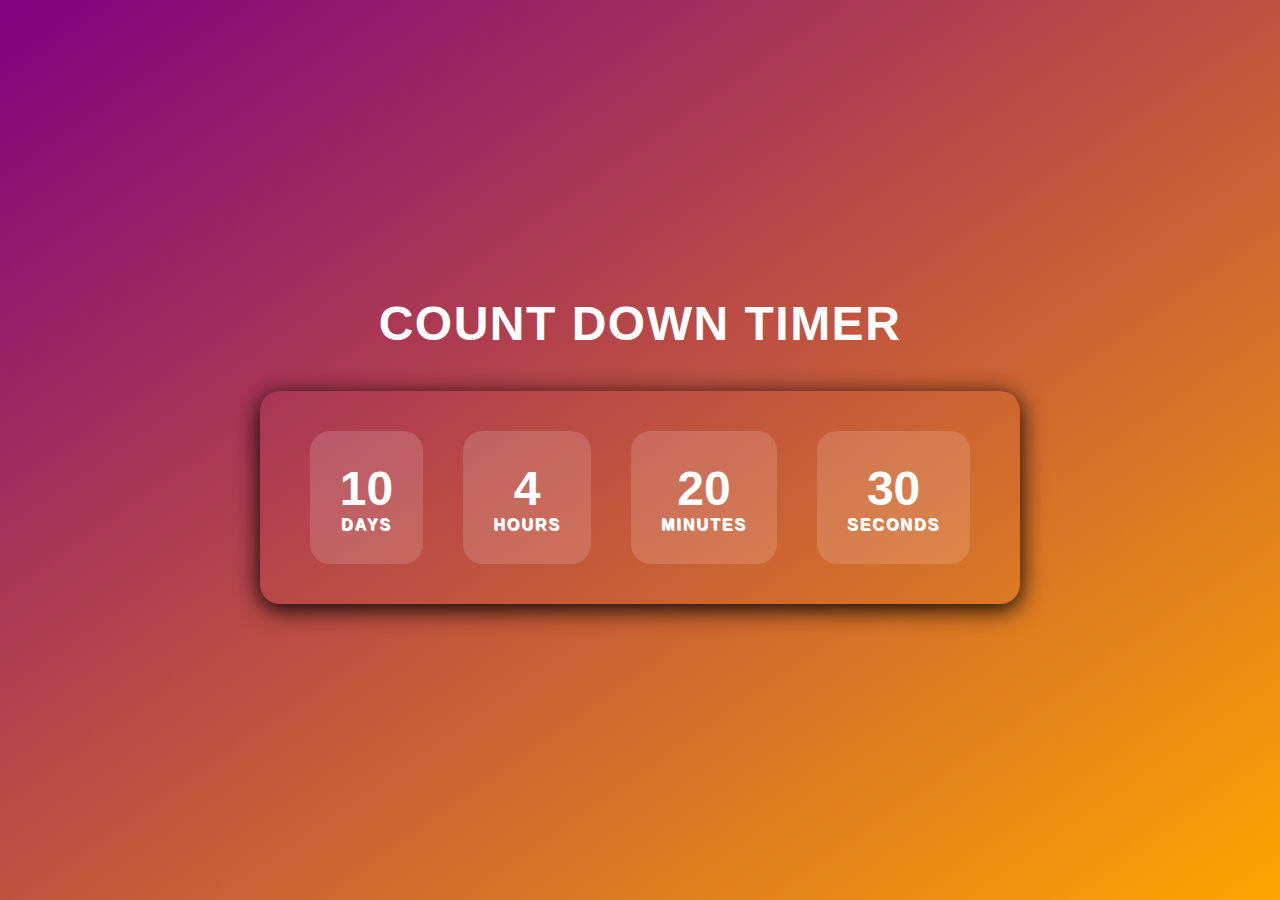
<file: countdown-timer/index.html>
<!DOCTYPE html>
<html lang="en">
<head>
    <meta charset="UTF-8">
    <meta http-equiv="X-UA-Compatible" content="IE=edge">
    <meta name="viewport" content="width=device-width, initial-scale=1.0">
    <link rel="stylesheet" href="style.css">
    <title>TIME</title>
</head>
<body>
    <h1>COUNT DOWN TIMER</h1>
    <div class="countdown">
        <div class="timer">
            <span class="time" id="days">10</span>
            <span class="label">Days</span>
        </div>
          <div class="timer">
            <span class="time" id="hours">4</span>
            <span class="label">Hours</span>
        </div>
          <div class="timer">
            <span class="time" id="mins">20</span>
            <span class="label">Minutes</span>
        </div>
          <div class="timer">
            <span class="time" id="secs">30</span>
            <span class="label">Seconds</span>
        </div>
    </div>

    <script src="script.js"></script>
</body>
</html>
</file>
<file: countdown-timer/style.css>
*{
    margin:0;
    padding: 0;
    box-sizing:border-box;
    font-family: sans-serif;
}

body {
    width: 100%;
    height: 100vh;
    display:flex;
    justify-content: center;
    align-items: center;
    flex-direction: column;
    background: linear-gradient(145deg, purple, orange);
    color:white;



}
h1{
    font-size: 48px;
    margin-bottom: 40px;
    letter-spacing: 1.5px;

}
.countdown{
    display: flex;
    justify-content: center;
    align-items: center;
    box-shadow: 0 5px 25px black;
    padding: 40px 30px;
    border-radius: 20px;
    
}
.timer {
    background-color: rgba(255, 255, 255, 0.15);
    padding: 30px;
    margin : 0 20px;
    border-radius: 20px;
    display: flex;
    flex-direction: column;
    justify-content: center;
    align-items: center;
    width: 100%;
    height: 100%;
    transition: background-color 0.2s ease-in-out;
}
.timer .time{
    font-size: 48px;
    font-weight: 700;

}
.timer .label{
    font-size: 16px;
    font-weight: 700;
    text-transform: uppercase;
    letter-spacing: 2px;
    text-shadow: 1px 1px white;

    
}

.timer:hover{
    background-color: rgba(255, 255, 255, 0.25);
}

@media screen and (max-width:1024px){

    h1{
        font-size: 38px;
    }
    .countdown{
        flex-wrap: wrap;
    }
    .timer{
        max-height: 150px;
        margin:20px;
        
    }
}
</file>
